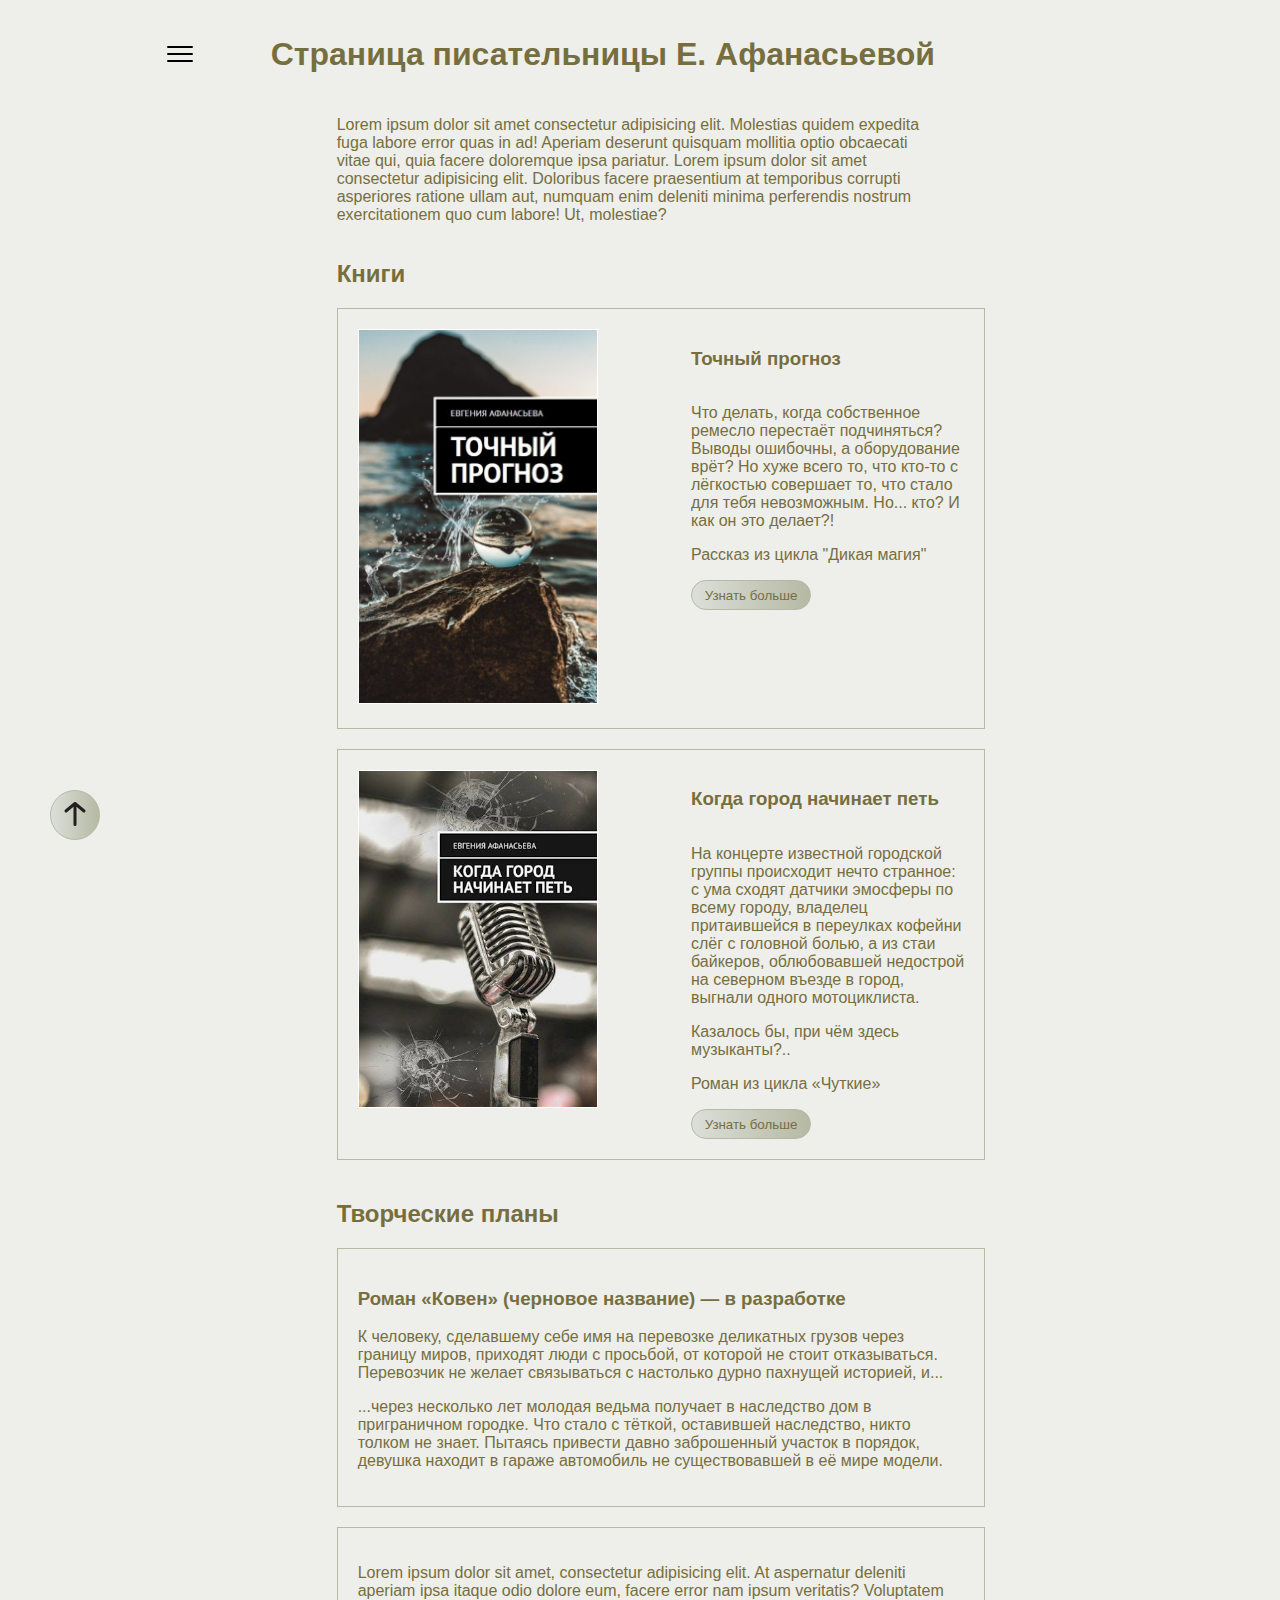
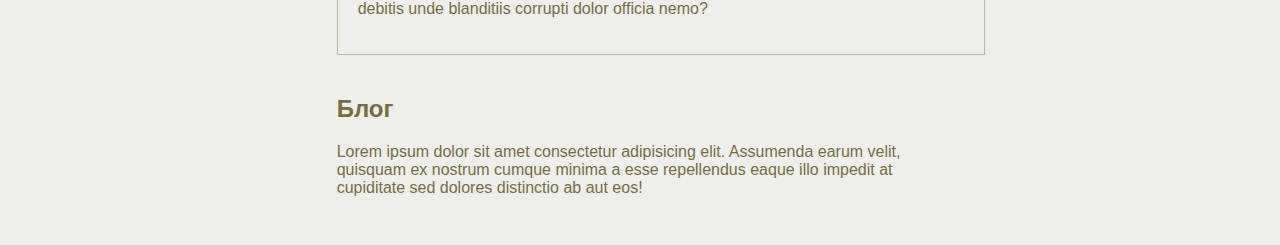
<file: index.html>
<!DOCTYPE html>
<html lang="ru">

<head>
    <meta charset="UTF-8">
    <meta http-equiv="X-UA-Compatible" content="IE=edge">
    <meta name="viewport" content="width=device-width, initial-scale=1.0">
    <title>Книжное логово</title>
    <link rel="stylesheet" href="styles/style.css">
</head>

<body>
    <header>
        <nav>
            <div class="h-menu">
                <?xml version="1.0" encoding="iso-8859-1"?>
                <?xml version="1.0" ?><svg id="menu-open" viewBox="0 0 32 32" xmlns="http://www.w3.org/2000/svg">
                    <defs>
                        <style>
                            .cls-1 {
                                fill: none;
                            }
                        </style>
                    </defs>
                    <title />
                    <g data-name="Layer 2" id="Layer_2">
                        <path d="M28,10H4A1,1,0,0,1,4,8H28a1,1,0,0,1,0,2Z" />
                        <path d="M28,17H4a1,1,0,0,1,0-2H28a1,1,0,0,1,0,2Z" />
                        <path d="M28,24H4a1,1,0,0,1,0-2H28a1,1,0,0,1,0,2Z" />
                    </g>
                    <g id="frame">
                        <rect class="cls-1" height="32" width="32" />
                    </g>
                </svg>
                <svg id="menu-close" width="32px" height="32px" viewBox="0 0 32 32" xmlns="http://www.w3.org/2000/svg">
                    <path d="M20 20L4 4.00003M20 4L4.00002 20" stroke-width="2" stroke-linecap="round" fill="#766e3f"
                        stroke="#766e3f" />
                </svg>

            </div>
            <div class="display-menu">
                <p class="menu-text"><a href="#books">Книги</a></p>
                <p class="menu-text"><a href="#plans">Творческие планы</a></p>
                <p class="menu-text"><a href="#blog">Блог</a></p>
            </div>
        </nav>
        <h1 class="txt-header">Страница писательницы Е. Афанасьевой</h1>

    </header>
    <main class="main">
        <div class="wrapper-head">
            <p>Lorem ipsum dolor sit amet consectetur adipisicing elit. Molestias quidem expedita fuga
                labore error quas in ad! Aperiam deserunt quisquam mollitia optio obcaecati vitae qui, quia facere
                doloremque ipsa pariatur. Lorem ipsum dolor sit amet consectetur adipisicing elit. Doloribus facere
                praesentium at temporibus corrupti asperiores ratione ullam aut, numquam enim deleniti minima
                perferendis nostrum exercitationem quo cum labore! Ut, molestiae?</p>
        </div>

        <section class="books" id="books">
            <div class="sec-header">
                <h2>Книги</h2>
            </div>
            <article class="book-item" id="prognoz">
                <div class="coverimg"><img src="img/prognoz.jpg" alt="prognoz.jpg" class="cover"></div>
                <div class="book-txt">
                    <h3><a href="https://alldsaiw.github.io/bookStore/prognoz.html">Точный прогноз</a></h3>
                    <div class="book-text"><p>Что делать, когда собственное ремесло перестаёт подчиняться? Выводы ошибочны, а оборудование
                        врёт? Но хуже всего то, что кто-то с лёгкостью совершает то, что стало для тебя невозможным.
                        Но... кто?
                        И как он это делает?!</p>
                    <p>Рассказ из цикла "Дикая магия"</p></div>
                    <button class="read-more"><a href="https://alldsaiw.github.io/bookStore/prognoz.html">
                            Узнать больше</a></button>
                    </div>
            </article>

            <article class="book-item" id="gorod">
                <div class="coverimg"><img src="img/gorod.jpg" alt="gorod.jpg" class="cover"></div>
                <div class="book-txt">
                    <h3><a href="https://alldsaiw.github.io/bookStore/gorod.html">Когда город начинает петь</a></h3>
                    <div class="book-text"> <p>На концерте известной городской группы происходит нечто странное: с ума сходят датчики эмосферы по всему городу, владелец притаившейся в переулках кофейни слёг с головной болью, а из стаи байкеров, облюбовавшей недострой на северном въезде в город, выгнали одного мотоциклиста.
                    </p>
                    <p>Казалось бы, при чём здесь музыканты?..</p>
                    <p>Роман из цикла «Чуткие»</p></div>
                    <button class="read-more"><a href="https://alldsaiw.github.io/bookStore/gorod.html">
                        Узнать больше</a></button>
                </div>
            </article>

        </section>

        <section class="new-plans" id="plans">
            <div class="sec-header">
                <h2>Творческие планы</h2>
            </div>

            <article>
                <h3>Роман «Ковен» (черновое название) — в разработке</h3>
                <p>
                    К человеку, сделавшему себе имя на перевозке деликатных грузов через границу миров, приходят люди с
                    просьбой, от которой не стоит отказываться. Перевозчик не желает связываться с настолько дурно
                    пахнущей историей, и... </p>
                <p> ...через несколько лет молодая ведьма получает в наследство дом в приграничном городке. Что стало с
                    тёткой, оставившей наследство, никто толком не знает. Пытаясь привести давно заброшенный участок в
                    порядок, девушка находит в гараже автомобиль не существовавшей в её мире модели. </p>
            </article>
            <article>
                <p>Lorem ipsum dolor sit amet, consectetur adipisicing elit. At aspernatur deleniti aperiam ipsa itaque odio dolore eum, facere error nam ipsum veritatis? Voluptatem debitis unde blanditiis corrupti dolor officia nemo?</p>
            </article>

        </section>

        <section class="blog" id="blog">
            <div class="sec-header">
                <h2>Блог</h2>
            </div>
            <div class="wrapper">Lorem ipsum dolor sit amet consectetur adipisicing elit. Assumenda earum velit,
                quisquam ex nostrum cumque minima a esse repellendus eaque illo impedit at cupiditate sed dolores
                distinctio ab aut eos!</div>
        </section>

        <button class="btn-up">
            <svg xmlns="http://www.w3.org/2000/svg" viewBox="0 0 24 24">
                <defs>
                    <style>
                        .cls-1 {
                            fill: #fff;
                            opacity: 0;
                        }

                        .cls-2 {
                            fill: #231f20;
                        }
                    </style>
                </defs>
                <title>arrow-upward</title>
                <g id="Layer_2" data-name="Layer 2">
                    <g id="arrow-upward">
                        <g id="arrow-upward-2" data-name="arrow-upward">
                            <rect class="cls-1" width="24" height="24" transform="translate(24 24) rotate(180)" />
                            <path class="cls-2"
                                d="M5.23,10.64a1,1,0,0,0,1.41.13L11,7.14V19a1,1,0,0,0,2,0V7.14l4.36,3.63a1,1,0,1,0,1.28-1.54l-6-5-.15-.09-.13-.07a1,1,0,0,0-.72,0l-.13.07-.15.09-6,5A1,1,0,0,0,5.23,10.64Z" />
                        </g>
                    </g>
                </g>
            </svg></button>
    </main>
</body>
<script src="script/script.js"></script>

</html>
</file>
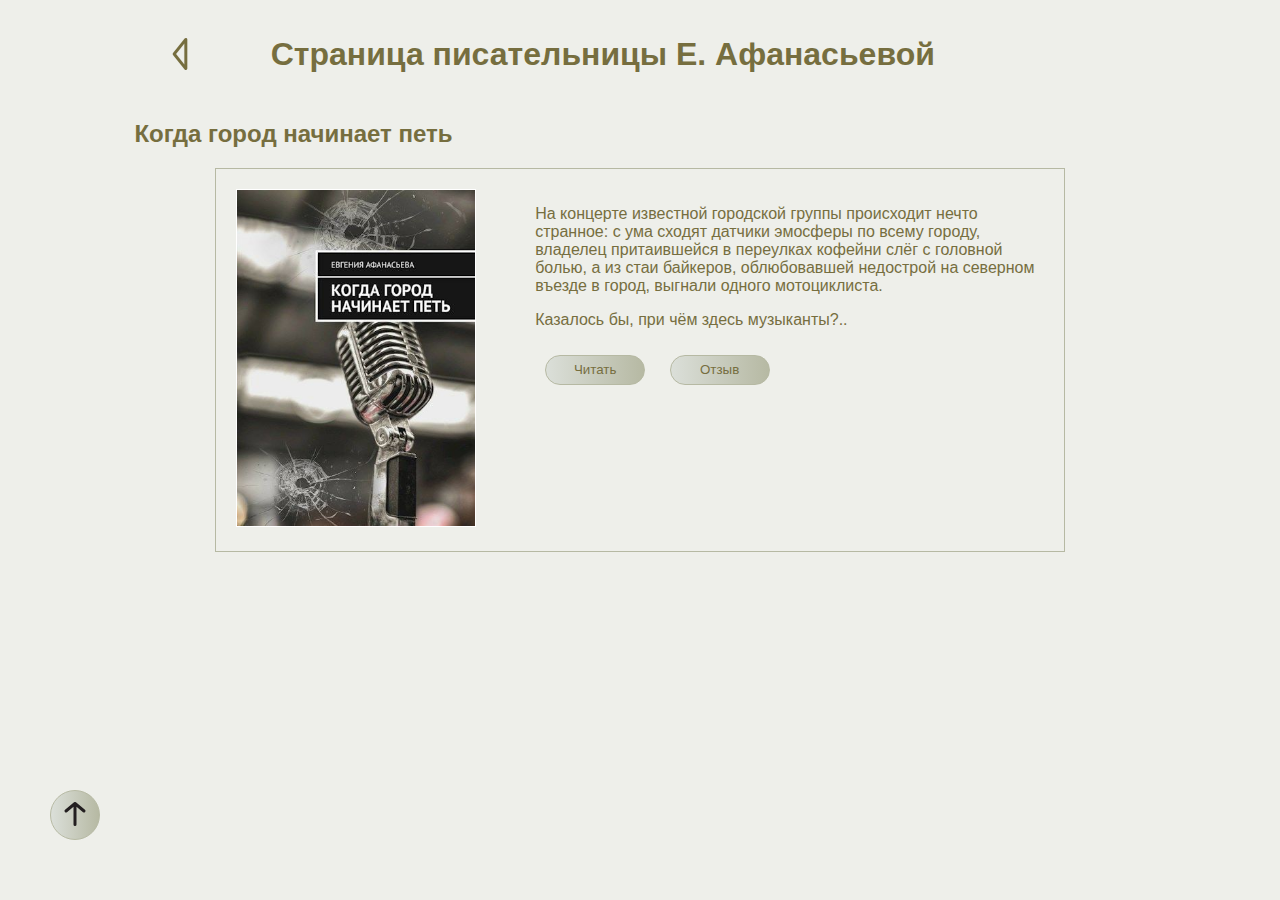
<file: gorod.html>
<!DOCTYPE html>
<html lang="ru">
<head>
    <meta charset="UTF-8">
    <meta http-equiv="X-UA-Compatible" content="IE=edge">
    <meta name="viewport" content="width=device-width, initial-scale=1.0">
    <title>Книжное логово</title>
    <link rel="stylesheet" href="styles/style.css">
    <link rel="stylesheet" href="styles/book-styles.css">
</head>
<body>
    <header>
        <nav>
            <div class="back-arrow"><a href="https://alldsaiw.github.io/bookStore/">
                <svg version="1.1" id="Layer_1" xmlns="http://www.w3.org/2000/svg" xmlns:xlink="http://www.w3.org/1999/xlink" x="0px" y="0px"
                viewBox="0 0 330.002 330.002" style="enable-background:new 0 0 330.002 330.002;" xml:space="preserve" fill="#766e3f" stroke="#766e3f">
           <path id="XMLID_24_" d="M229.966,0.847c-6.011-2.109-12.698-0.19-16.678,4.784L93.288,155.635
               c-4.382,5.478-4.382,13.263,0.001,18.741l120,149.996c2.902,3.628,7.245,5.63,11.716,5.63c1.658,0,3.336-0.276,4.962-0.847
               c6.012-2.108,10.035-7.784,10.035-14.154v-300C240.001,8.63,235.978,2.955,229.966,0.847z M210.001,272.24l-85.79-107.235
               l85.79-107.241V272.24z"/>
           </svg></a>
           
        </div>
        </nav>
        <h1 class="txt-header"><a href="/index.html">Страница писательницы Е. Афанасьевой</a></h1>
    </header>
    <main>
    <div class="sec-header"> <a href="/gorod.html">
        <h2>Когда город начинает петь</h2></a></div>
        <article class="book-page" id="prognoz">
            <div class="coverimg"><img src="img/gorod.jpg" alt="gorod.jpg" class="cover"></div>
                <div class="book-txt">
                    <p>На концерте известной городской группы происходит нечто странное: с ума сходят датчики эмосферы по всему городу, владелец притаившейся в переулках кофейни слёг с головной болью, а из стаи байкеров, облюбовавшей недострой на северном въезде в город, выгнали одного мотоциклиста.</p>
                    <p>Казалось бы, при чём здесь музыканты?..</p>
                    <button class="read"><a href="https://litmarket.ru/reader/kogda-gorod-nachinaet-pet">Читать</a>
                        </button>
                    <button class="btn-add">Отзыв</button>
                </div>
        </article>
        <div id="placeholder"></div>
    </main>

    <button class="btn-up">
        <svg xmlns="http://www.w3.org/2000/svg" viewBox="0 0 24 24">
            <defs>
                <style>
                    .cls-1 {
                        fill: #fff;
                        opacity: 0;
                    }

                    .cls-2 {
                        fill: #231f20;
                    }
                </style>
            </defs>
            <title>arrow-upward</title>
            <g id="Layer_2" data-name="Layer 2">
                <g id="arrow-upward">
                    <g id="arrow-upward-2" data-name="arrow-upward">
                        <rect class="cls-1" width="24" height="24" transform="translate(24 24) rotate(180)" />
                        <path class="cls-2"
                            d="M5.23,10.64a1,1,0,0,0,1.41.13L11,7.14V19a1,1,0,0,0,2,0V7.14l4.36,3.63a1,1,0,1,0,1.28-1.54l-6-5-.15-.09-.13-.07a1,1,0,0,0-.72,0l-.13.07-.15.09-6,5A1,1,0,0,0,5.23,10.64Z" />
                    </g>
                </g>
            </g>
        </svg></button>
</body>
<script src="script/book-script.js"></script>
</html>
</file>
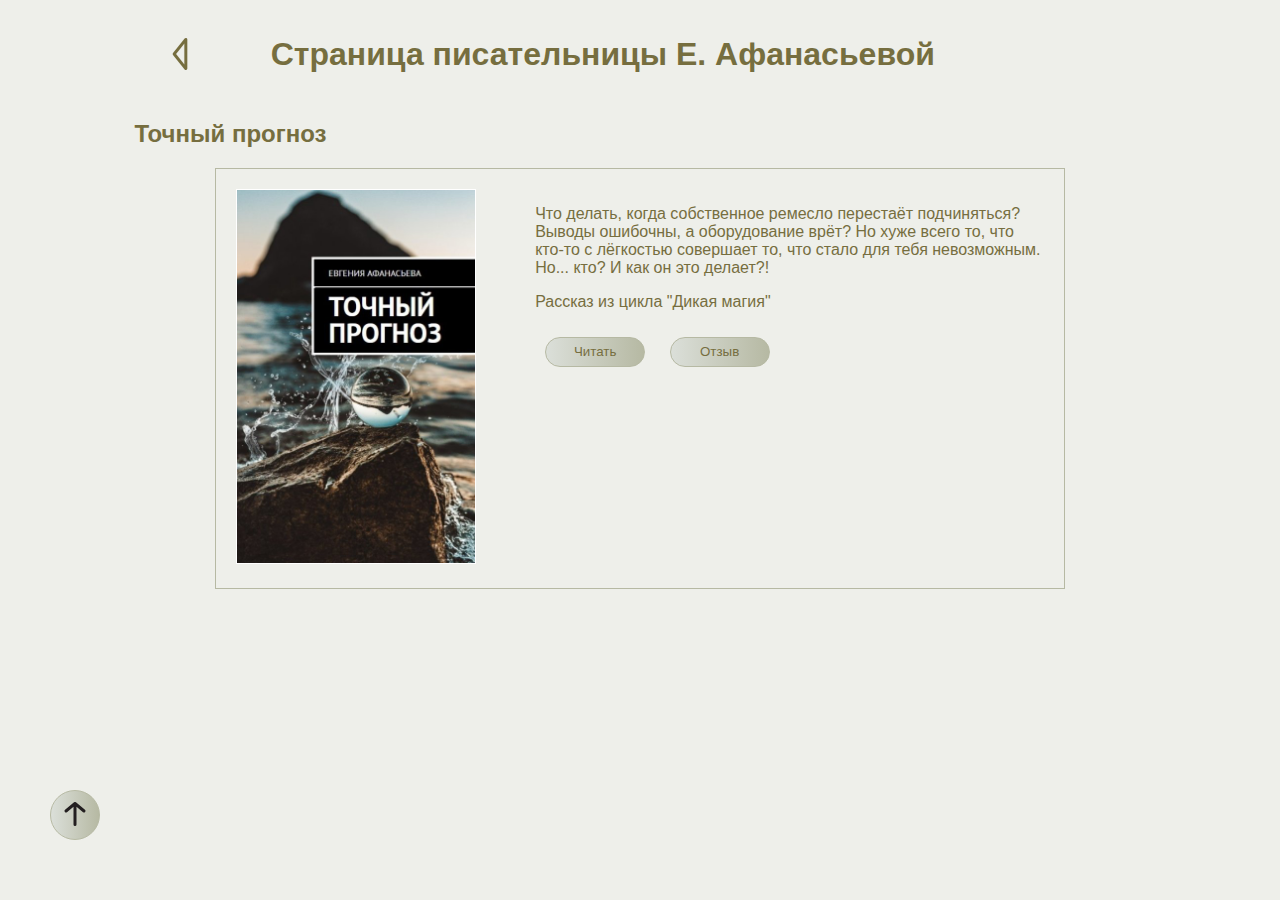
<file: prognoz.html>
<!DOCTYPE html>
<html lang="ru">

<head>
    <meta charset="UTF-8">
    <meta http-equiv="X-UA-Compatible" content="IE=edge">
    <meta name="viewport" content="width=device-width, initial-scale=1.0">
    <title>Книжное логово</title>
    <link rel="stylesheet" href="styles/style.css">
    <link rel="stylesheet" href="styles/book-styles.css">
</head>

<body>
    <header>
        <nav>
            <div class="back-arrow"><a href="https://alldsaiw.github.io/bookStore/">
                    <svg version="1.1" id="Layer_1" xmlns="http://www.w3.org/2000/svg"
                        xmlns:xlink="http://www.w3.org/1999/xlink" x="0px" y="0px" viewBox="0 0 330.002 330.002"
                        style="enable-background:new 0 0 330.002 330.002;" xml:space="preserve" fill="#766e3f"
                        stroke="#766e3f">
                        <path id="XMLID_24_" d="M229.966,0.847c-6.011-2.109-12.698-0.19-16.678,4.784L93.288,155.635
               c-4.382,5.478-4.382,13.263,0.001,18.741l120,149.996c2.902,3.628,7.245,5.63,11.716,5.63c1.658,0,3.336-0.276,4.962-0.847
               c6.012-2.108,10.035-7.784,10.035-14.154v-300C240.001,8.63,235.978,2.955,229.966,0.847z M210.001,272.24l-85.79-107.235
               l85.79-107.241V272.24z" />
                    </svg>
                </a>
            </div>
        </nav>
        <h1 class="txt-header"><a href="/index.html">Страница писательницы Е. Афанасьевой</a></h1>
    </header>
    <main>
        <div class="sec-header">
            <h2>Точный прогноз</h2>
        </div>
        <article class="book-page" id="prognoz">
            <div class="coverimg"><img src="img/prognoz.jpg" alt="prognoz.jpg" class="cover"></div>
            <div class="book-txt">
                <p>Что делать, когда собственное ремесло перестаёт подчиняться? Выводы ошибочны, а оборудование врёт? Но
                    хуже всего то, что кто-то с лёгкостью совершает то, что стало для тебя невозможным. Но... кто?
                    И как он это делает?!</p>
                <p>Рассказ из цикла "Дикая магия"</p>
                <button class="read"><a href="https://litmarket.ru/reader/tochnyy-prognoz">
                        Читать</a></button>
                <button class="btn-add">Отзыв</button>
            </div>
        </article>
        <div id="placeholder"></div>
        </main>

    <button class="btn-up">
        <svg xmlns="http://www.w3.org/2000/svg" viewBox="0 0 24 24">
            <defs>
                <style>
                    .cls-1 {
                        fill: #fff;
                        opacity: 0;
                    }

                    .cls-2 {
                        fill: #231f20;
                    }
                </style>
            </defs>
            <title>arrow-upward</title>
            <g id="Layer_2" data-name="Layer 2">
                <g id="arrow-upward">
                    <g id="arrow-upward-2" data-name="arrow-upward">
                        <rect class="cls-1" width="24" height="24" transform="translate(24 24) rotate(180)" />
                        <path class="cls-2"
                            d="M5.23,10.64a1,1,0,0,0,1.41.13L11,7.14V19a1,1,0,0,0,2,0V7.14l4.36,3.63a1,1,0,1,0,1.28-1.54l-6-5-.15-.09-.13-.07a1,1,0,0,0-.72,0l-.13.07-.15.09-6,5A1,1,0,0,0,5.23,10.64Z" />
                    </g>
                </g>
            </g>
        </svg></button>
</body>
<script src="script/book-script.js"></script>
</html>
</file>
<file: styles/style.css>
* {
    font-family: 'Roboto', sans-serif;
    box-sizing: border-box;
    color: #766e3f;
}

html {
    background-color: #eeefea;
}

a{
    text-decoration: none;
    cursor: pointer;
}

button {
    width: 100px;
    height: 30px;
    border-radius: 15px;
    background: rgb(219,223,217);
    background: linear-gradient(90deg, rgba(219,223,217,1) 0%, rgba(182,185,163,1) 100%);
    cursor: pointer;
    color: #766e3f;
    box-shadow: none;
    border: 1px solid #b6b9a3;
    margin: 10px;
}

p {
    font-size: 1rem;
}

.btn-up {
    width: 50px;
    height: 50px;
    border-radius: 50px;
    background: rgb(219,223,217);
    background: linear-gradient(90deg, rgba(219,223,217,1) 0%, rgba(182,185,163,1) 100%);
    position: fixed;
    bottom: 50px;
    left: 40px;
}

header {
    background-color: #eeefea;
    width: 70%;
    margin-left: 10%;
    margin-right: 10%;
    display: flex;
    padding: 20px;
}

.txt-header {
    margin: auto;
}

nav {
    background-color: #eeefea;
    height: 32px;
    width: 32px;
    margin: 10px;
}

.h-menu {
    width: 32px;
    cursor: pointer;
}

.display-menu {
    display: none;
}

.display-menu-open {
    display: flex;
    flex-direction: column;
    background-color: #dbdfd9;
    opacity: 100%;
    position: absolute;
    padding: 10px;
}

#menu-close {
    display: none;
}

.menu-text {
    background-color: #dbdfd9;
    color:#615D4C;
}

.wrapper-head {
    width: 60%;
    margin: auto;
}

main {
    background-color: #eeefea;
    margin-left: 10%;
    margin-right: 10%;
    display: flex;
    flex-direction: column;
    justify-content: space-evenly;
    padding-bottom: 40px;
    box-sizing: content-box;
}

section {
    display: flex;
    flex-direction: column;
    margin: auto;
    width: 60%;
}

article {
    border: 1px solid #b6b9a3;
    width: 100%;
    padding: 20px;
    box-sizing: content-box;
    margin-bottom: 20px;
    overflow: hidden;
}

.book-item {
    display: grid;
    grid-template-columns: 1fr 1fr;
    margin-bottom: 20px;
    min-height: 200px;
    max-height: 500px;

}

.book-txt {
    padding-left: 30px;
}

.coverimg {
    max-width: 240px;
}

.cover {
    max-width: 100%;
    height: auto;
    border: 1px solid white;
}

.book-text {
    overflow: hidden;
    max-height: 300px;
}

.read-more {
    width: 120px;
    margin: auto;
}
</file>
<file: styles/book-styles.css>
* {
    font-family: 'Roboto', sans-serif;
    box-sizing: border-box;
    color: #766e3f;
}

html {
    background-color: #eeefea;
}

a {
    text-decoration: none;
    cursor: pointer;
}

button {
    width: 100px;
    height: 30px;
    border-radius: 15px;
    background: rgb(219, 223, 217);
    background: linear-gradient(90deg, rgba(219, 223, 217, 1) 0%, rgba(182, 185, 163, 1) 100%);
    cursor: pointer;
    color: #766e3f;
    box-shadow: none;
    border: 1px solid #b6b9a3;
    margin: 10px;
}

.btn-up {
    width: 50px;
    height: 50px;
    border-radius: 50px;
    background: rgb(219, 223, 217);
    background: linear-gradient(90deg, rgba(219, 223, 217, 1) 0%, rgba(182, 185, 163, 1) 100%);
    position: fixed;
    bottom: 50px;
    left: 40px;
}


header {
    background-color: #eeefea;
    width: 70%;
    margin-left: 10%;
    margin-right: 10%;
    display: flex;
    padding: 20px;
}

nav {
    background-color: #eeefea;
    height: 32px;
    width: 32px;
    margin: 10px;
}


.wrapper-head {
    width: 60%;
    margin: auto;
}

main {
    background-color: #eeefea;
    margin-left: 10%;
    margin-right: 10%;
    display: flex;
    flex-direction: column;
    justify-content: space-evenly;
    padding-bottom: 40px;
    box-sizing: content-box;
}

.book-page {
    border: 1px solid #b6b9a3;
    width: 80%;
    padding: 20px;
    box-sizing: content-box;
    margin-bottom: 20px;
    display: grid;
    grid-template-columns: 1fr 2fr;
    min-height: 200px;
    margin: auto;
}

article {
    border: 1px solid #b6b9a3;
    width: 80%;
    padding: 20px;
    box-sizing: content-box;
    margin: auto;
    margin-top: 20px;
}

.book-txt {
    padding-left: 30px;
}

.coverimg {
    max-width: 240px
}

.cover {
    max-width: 100%;
    height: auto;
    border: 1px solid white;
}
</file>
